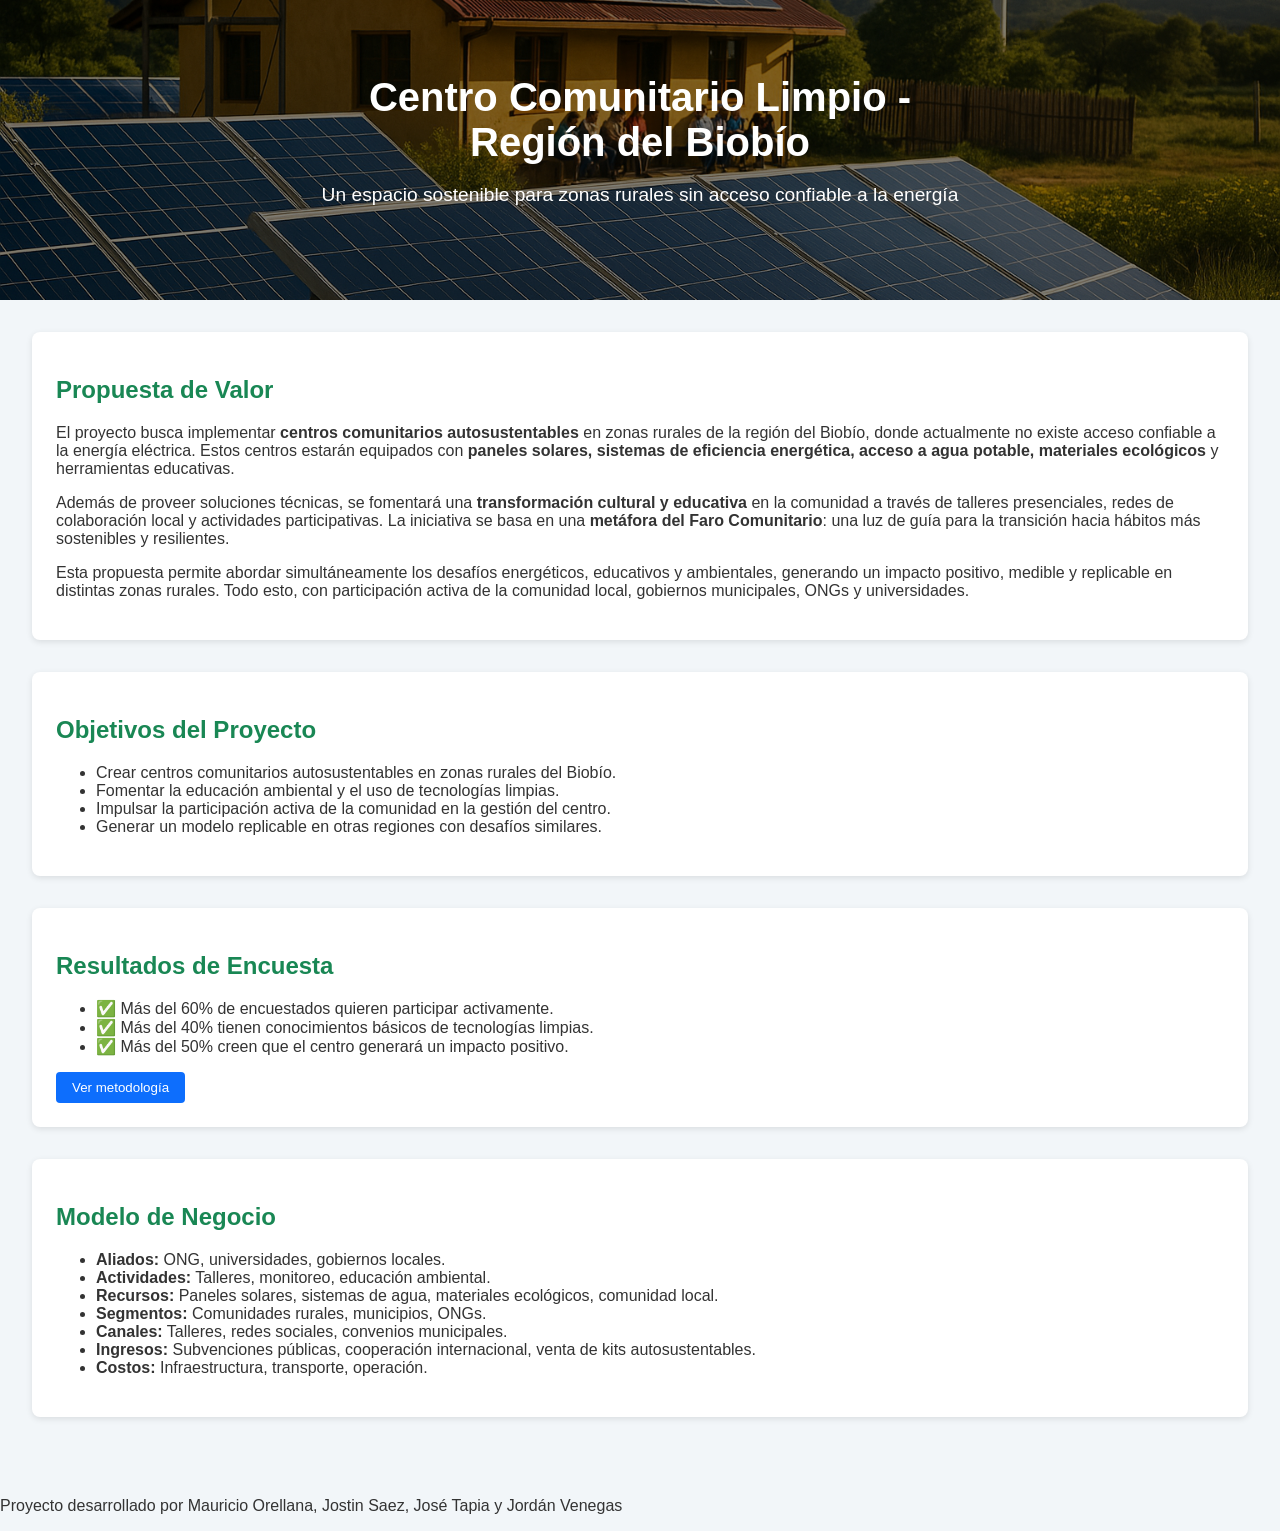
<file: index.html>
<!DOCTYPE html>
<html lang="es">
<head>
  <meta charset="UTF-8" />
  <meta name="viewport" content="width=device-width, initial-scale=1.0"/>
  <title>Centro Comunitario Limpio - Biobío</title>
  <link rel="stylesheet" href="style.css" />
</head>
<body>

  <!-- Header con carrusel ajustado -->
  <header class="header-carousel">
    <div class="carousel-container">
      <div class="slide active" style="background-image: url('/img/img1.png');"></div>
    </div>
    <div class="header-text">
      <h1>Centro Comunitario Limpio - Región del Biobío</h1>
      <p>Un espacio sostenible para zonas rurales sin acceso confiable a la energía</p>
    </div>
  </header>

  <main>
    <section>
      <h2>Propuesta de Valor</h2>
      <p>
        El proyecto busca implementar <strong>centros comunitarios autosustentables</strong> en zonas rurales de la región del Biobío, donde actualmente no existe acceso confiable a la energía eléctrica. Estos centros estarán equipados con <strong>paneles solares, sistemas de eficiencia energética, acceso a agua potable, materiales ecológicos</strong> y herramientas educativas.
      </p>
      <p>
        Además de proveer soluciones técnicas, se fomentará una <strong>transformación cultural y educativa</strong> en la comunidad a través de talleres presenciales, redes de colaboración local y actividades participativas. La iniciativa se basa en una <strong>metáfora del Faro Comunitario</strong>: una luz de guía para la transición hacia hábitos más sostenibles y resilientes.
      </p>
      <p>
        Esta propuesta permite abordar simultáneamente los desafíos energéticos, educativos y ambientales, generando un impacto positivo, medible y replicable en distintas zonas rurales. Todo esto, con participación activa de la comunidad local, gobiernos municipales, ONGs y universidades.
      </p>
    </section>

    <section>
      <h2>Objetivos del Proyecto</h2>
      <ul>
        <li>Crear centros comunitarios autosustentables en zonas rurales del Biobío.</li>
        <li>Fomentar la educación ambiental y el uso de tecnologías limpias.</li>
        <li>Impulsar la participación activa de la comunidad en la gestión del centro.</li>
        <li>Generar un modelo replicable en otras regiones con desafíos similares.</li>
      </ul>
    </section>

    <section>
      <h2>Resultados de Encuesta</h2>
      <ul>
        <li>✅ Más del 60% de encuestados quieren participar activamente.</li>
        <li>✅ Más del 40% tienen conocimientos básicos de tecnologías limpias.</li>
        <li>✅ Más del 50% creen que el centro generará un impacto positivo.</li>
      </ul>
      <button onclick="mostrarEncuesta()">Ver metodología</button>
      <p id="metodo" style="display: none;">
        Se aplicó una encuesta vía Google Forms a 40-50 personas en zonas rurales del Biobío. Incluyó preguntas cerradas y abiertas, abordando percepción, conocimientos previos y disposición al cambio.
      </p>
    </section>

    <section>
      <h2>Modelo de Negocio</h2>
      <ul>
        <li><strong>Aliados:</strong> ONG, universidades, gobiernos locales.</li>
        <li><strong>Actividades:</strong> Talleres, monitoreo, educación ambiental.</li>
        <li><strong>Recursos:</strong> Paneles solares, sistemas de agua, materiales ecológicos, comunidad local.</li>
        <li><strong>Segmentos:</strong> Comunidades rurales, municipios, ONGs.</li>
        <li><strong>Canales:</strong> Talleres, redes sociales, convenios municipales.</li>
        <li><strong>Ingresos:</strong> Subvenciones públicas, cooperación internacional, venta de kits autosustentables.</li>
        <li><strong>Costos:</strong> Infraestructura, transporte, operación.</li>
      </ul>
    </section>
  </main>

  <footer>
    <p>Proyecto desarrollado por Mauricio Orellana, Jostin Saez, José Tapia y Jordán Venegas </p>
  </footer>

  <script src="script.js"></script>
</body>
</html>
</file>
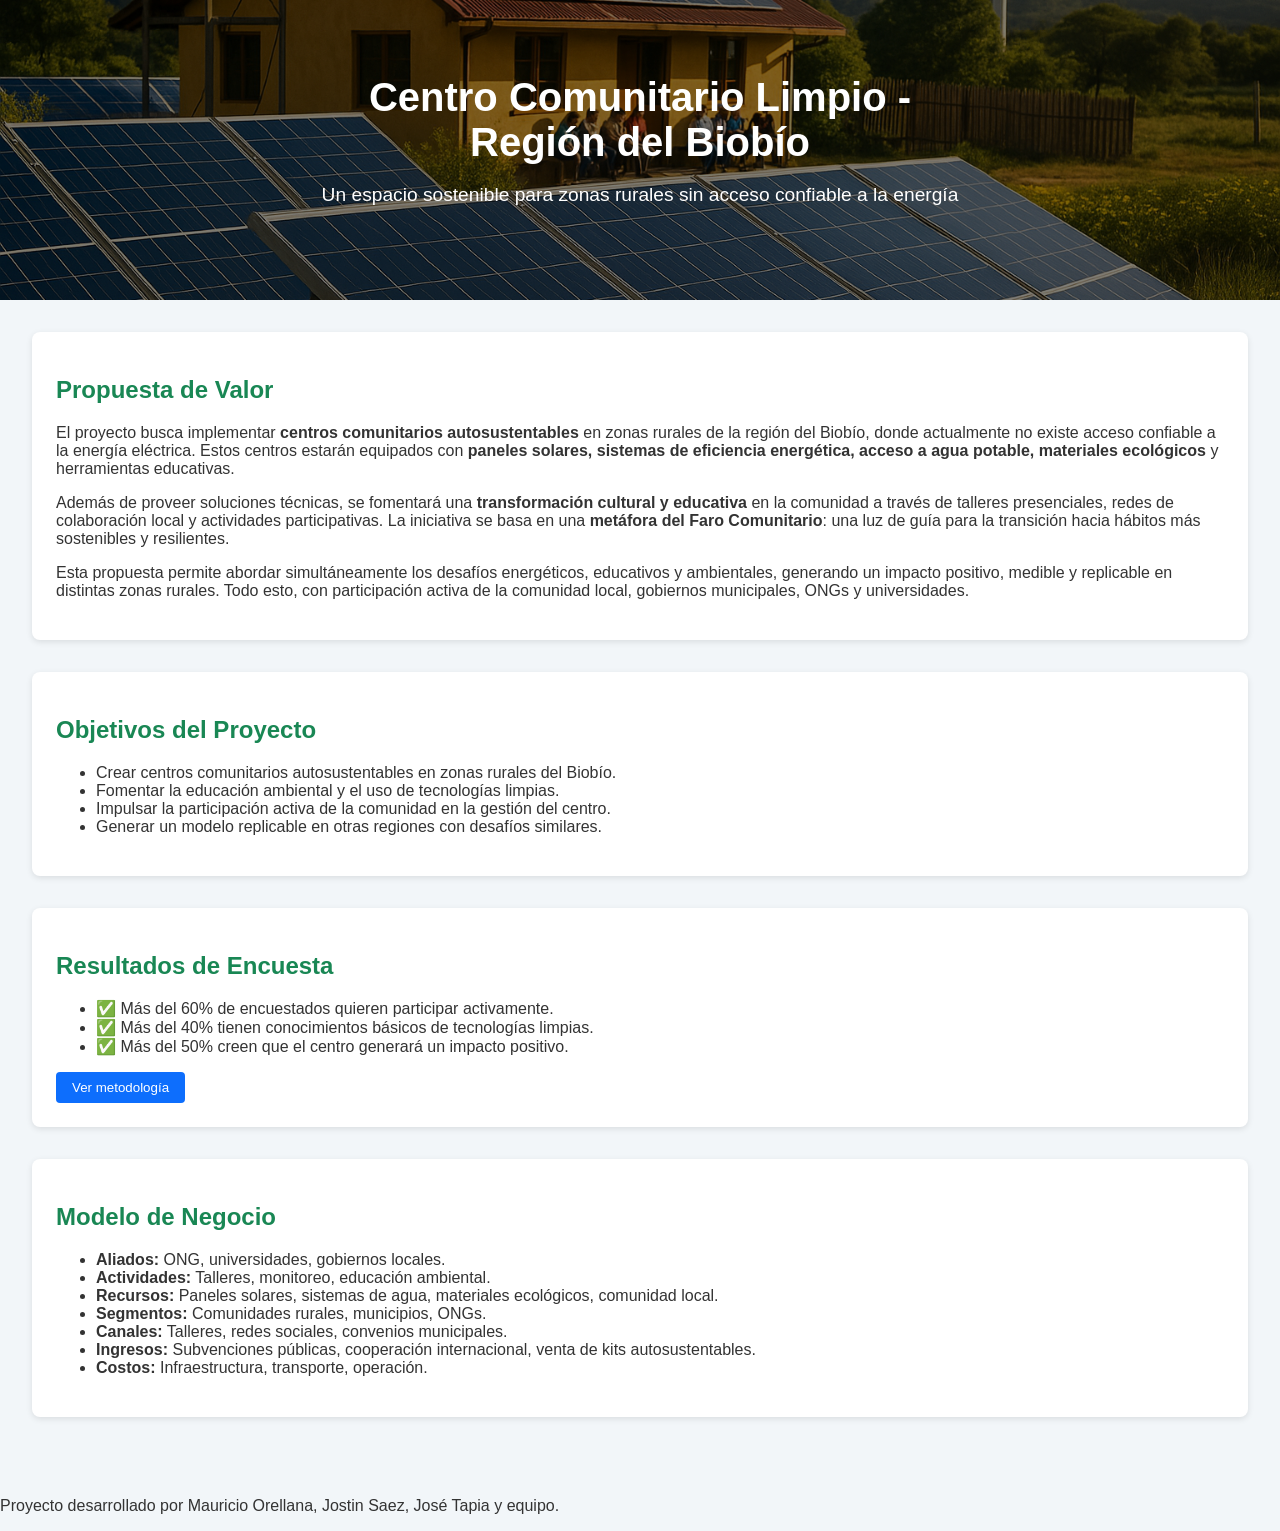
<file: PROYECTO/index.html>
<!DOCTYPE html>
<html lang="es">
<head>
  <meta charset="UTF-8" />
  <meta name="viewport" content="width=device-width, initial-scale=1.0"/>
  <title>Centro Comunitario Limpio - Biobío</title>
  <link rel="stylesheet" href="style.css" />
</head>
<body>

  <!-- Header con carrusel ajustado -->
  <header class="header-carousel">
    <div class="carousel-container">
      <div class="slide active" style="background-image: url('/PROYECTO/img/img1.png');"></div>
    </div>
    <div class="header-text">
      <h1>Centro Comunitario Limpio - Región del Biobío</h1>
      <p>Un espacio sostenible para zonas rurales sin acceso confiable a la energía</p>
    </div>
  </header>

  <main>
    <section>
      <h2>Propuesta de Valor</h2>
      <p>
        El proyecto busca implementar <strong>centros comunitarios autosustentables</strong> en zonas rurales de la región del Biobío, donde actualmente no existe acceso confiable a la energía eléctrica. Estos centros estarán equipados con <strong>paneles solares, sistemas de eficiencia energética, acceso a agua potable, materiales ecológicos</strong> y herramientas educativas.
      </p>
      <p>
        Además de proveer soluciones técnicas, se fomentará una <strong>transformación cultural y educativa</strong> en la comunidad a través de talleres presenciales, redes de colaboración local y actividades participativas. La iniciativa se basa en una <strong>metáfora del Faro Comunitario</strong>: una luz de guía para la transición hacia hábitos más sostenibles y resilientes.
      </p>
      <p>
        Esta propuesta permite abordar simultáneamente los desafíos energéticos, educativos y ambientales, generando un impacto positivo, medible y replicable en distintas zonas rurales. Todo esto, con participación activa de la comunidad local, gobiernos municipales, ONGs y universidades.
      </p>
    </section>

    <section>
      <h2>Objetivos del Proyecto</h2>
      <ul>
        <li>Crear centros comunitarios autosustentables en zonas rurales del Biobío.</li>
        <li>Fomentar la educación ambiental y el uso de tecnologías limpias.</li>
        <li>Impulsar la participación activa de la comunidad en la gestión del centro.</li>
        <li>Generar un modelo replicable en otras regiones con desafíos similares.</li>
      </ul>
    </section>

    <section>
      <h2>Resultados de Encuesta</h2>
      <ul>
        <li>✅ Más del 60% de encuestados quieren participar activamente.</li>
        <li>✅ Más del 40% tienen conocimientos básicos de tecnologías limpias.</li>
        <li>✅ Más del 50% creen que el centro generará un impacto positivo.</li>
      </ul>
      <button onclick="mostrarEncuesta()">Ver metodología</button>
      <p id="metodo" style="display: none;">
        Se aplicó una encuesta vía Google Forms a 40-50 personas en zonas rurales del Biobío. Incluyó preguntas cerradas y abiertas, abordando percepción, conocimientos previos y disposición al cambio.
      </p>
    </section>

    <section>
      <h2>Modelo de Negocio</h2>
      <ul>
        <li><strong>Aliados:</strong> ONG, universidades, gobiernos locales.</li>
        <li><strong>Actividades:</strong> Talleres, monitoreo, educación ambiental.</li>
        <li><strong>Recursos:</strong> Paneles solares, sistemas de agua, materiales ecológicos, comunidad local.</li>
        <li><strong>Segmentos:</strong> Comunidades rurales, municipios, ONGs.</li>
        <li><strong>Canales:</strong> Talleres, redes sociales, convenios municipales.</li>
        <li><strong>Ingresos:</strong> Subvenciones públicas, cooperación internacional, venta de kits autosustentables.</li>
        <li><strong>Costos:</strong> Infraestructura, transporte, operación.</li>
      </ul>
    </section>
  </main>

  <footer>
    <p>Proyecto desarrollado por Mauricio Orellana, Jostin Saez, José Tapia y equipo.</p>
  </footer>

  <script src="script.js"></script>
</body>
</html>
</file>
<file: style.css>
body {
  font-family: 'Segoe UI', sans-serif;
  margin: 0;
  background-color: #f2f6f9;
  color: #333;
}

/* Header con carrusel */
.header-carousel {
  position: relative;
  height: 300px; /* Altura ajustada al banner */
  overflow: hidden;
}

.carousel-container {
  display: flex;
  width: 100%;
  height: 100%;
  transition: transform 1s ease-in-out;
}

.slide {
  flex: 1 0 100%;
  background-size: cover;
  background-position: center;
  filter: brightness(0.5);
}

.header-text {
  position: absolute;
  top: 50%;
  left: 50%;
  transform: translate(-50%, -50%);
  color: white;
  text-align: center;
  z-index: 10;
}

.header-text h1 {
  font-size: 2.5rem;
  margin: 0;
}

.header-text p {
  font-size: 1.2rem;
}

/* Secciones */
main {
  padding: 2rem;
}

section {
  background-color: white;
  padding: 1.5rem;
  border-radius: 8px;
  box-shadow: 0 2px 6px rgba(0,0,0,0.1);
  margin-bottom: 2rem;
}

h2 {
  color: #198754;
}

button {
  padding: 0.5rem 1rem;
  background-color: #0d6efd;
  color: white;
  border: none;
  border-radius: 4px;
  cursor: pointer;
}
</file>
<file: PROYECTO/style.css>
body {
  font-family: 'Segoe UI', sans-serif;
  margin: 0;
  background-color: #f2f6f9;
  color: #333;
}

/* Header con carrusel */
.header-carousel {
  position: relative;
  height: 300px; /* Altura ajustada al banner */
  overflow: hidden;
}

.carousel-container {
  display: flex;
  width: 100%;
  height: 100%;
  transition: transform 1s ease-in-out;
}

.slide {
  flex: 1 0 100%;
  background-size: cover;
  background-position: center;
  filter: brightness(0.5);
}

.header-text {
  position: absolute;
  top: 50%;
  left: 50%;
  transform: translate(-50%, -50%);
  color: white;
  text-align: center;
  z-index: 10;
}

.header-text h1 {
  font-size: 2.5rem;
  margin: 0;
}

.header-text p {
  font-size: 1.2rem;
}

/* Secciones */
main {
  padding: 2rem;
}

section {
  background-color: white;
  padding: 1.5rem;
  border-radius: 8px;
  box-shadow: 0 2px 6px rgba(0,0,0,0.1);
  margin-bottom: 2rem;
}

h2 {
  color: #198754;
}

button {
  padding: 0.5rem 1rem;
  background-color: #0d6efd;
  color: white;
  border: none;
  border-radius: 4px;
  cursor: pointer;
}
</file>
